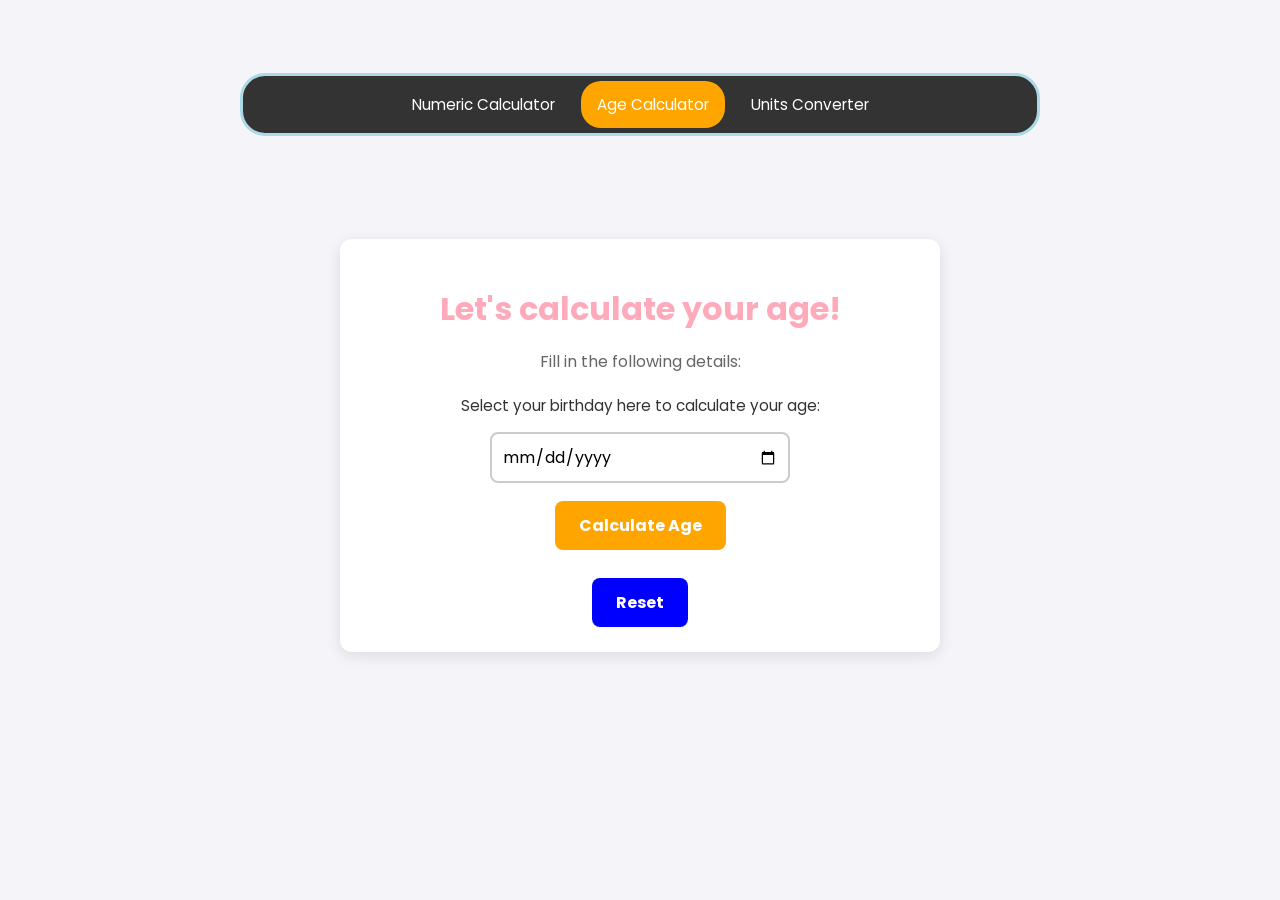
<file: 7. Hari Pojects/index.html>
﻿<!DOCTYPE html>
<html lang="en">
<head>
    <meta charset="UTF-8">
    <meta name="viewport" content="width=device-width, initial-scale=1.0">
    <link rel="stylesheet" href="https://fonts.googleapis.com/css?family=Poppins">
    <title>Age Calculator</title>
    <style>
        * {box-sizing: border-box;}
        body {
            font-family: 'Poppins', sans-serif;
            margin: 0;
            overflow: auto;
            padding: 0;
            background-color: #f4f4f9;
            color: #333;
        }
input[type=reset] {margin-top: 5%; width: inherit;}
        header {
            width: 100%;
            padding: 10px;
        }

        nav {
            max-width: 800px;
            margin: 5% auto;
        }

        ul {
            list-style-type: none;
            margin: 0;
            padding: 0;
            background-color: #333333;
            border-radius: 25px;
            display: flex;
            justify-content: center;
            align-items: center;
            flex-wrap: wrap; /* Allows items to wrap nicely on very small screens */
            border: 2.95pt solid lightblue;
        }

        ul li {
            margin: 5px;
        }

        ul li a {
            display: block;
            color: white;
            text-align: center;
            padding: 12px 16px;
            text-decoration: none;
            border-radius: 20px;
            font-size: 0.95rem;
            transition: background-color 0.3s ease;
        }

        ul li a:hover {
            background-color: orange;
        }

        #age {
            background-color: orange;
        }

        ul:hover #age {
            background-color: #333333;
        }

        #age:hover {background-color: orange;}
        main {
            width: 90%;
            max-width: 600px;
            margin: 30px auto;
            padding: 25px;
            background: white;
            border-radius: 12px;
            box-shadow: 0 4px 15px rgba(0, 0, 0, 0.1);
            text-align: center;
        }

        h1 {
            font-size: clamp(1.5rem, 2.5vw, 2rem); /* Fluid typography */
            color: #fab;
            margin-bottom: 10px;
        }

        h1:hover {
            animation: ani1 3s ease-in-out;
        }

        p {
            font-size: 1rem;
            color: #666;
        }

        form {
            margin-top: 20px;
        }

        label {
            font-size: 0.95rem;
            display: block;
            margin-bottom: 15px;
        }

        input[type="date"] {
            width: 100%;
            max-width: 300px;
            padding: 10px;
            font-family: 'Poppins', sans-serif;
            font-size: 1rem;
            border: 2px solid #ccc;
            border-radius: 8px;
            outline: none;
            transition: border-color 0.3s;
        }

        input[type="date"]:focus {
            border-color: orange;
        }

        button {
            background-color: orange;
            color: white;
            border: none;
            padding: 12px 24px;
            font-family: 'Poppins', sans-serif;
            font-size: 1rem;
            font-weight: bold;
            border-radius: 8px;
            cursor: pointer;
            transition: background-color 0.3s ease;
            margin-top: 18px;
        }
input[type=reset] {background-color: blue;
            color: white;
            border: none;
            padding: 12px 24px;
            font-family: 'Poppins', sans-serif;
            font-size: 1rem;
            font-weight: bold;
            border-radius: 8px; }
        button:hover{
            background-color: #e69500;
        }

        output {
            display: block;
            margin-top: 20px;
            text-align: center;
            font-size: 1.1rem;
            font-weight: bold;
            color: #333;
            letter-spacing: -0.023em;
        }

        @keyframes ani1 {
            10% {
                color: #34567e;
                border-color: #34567f;
            }
            50% {
                color: #fab;
                border-color: transparent;
            }
            100% {
                color: #fab;
                border-color: transparent;
            }
        }

        /* Responsive adjustments for mobile screens */
        @media (max-width: 480px) {
            ul {
                flex-direction: column;
                border-radius: 15px;
                padding: 10px 0;
            }

            ul li {
                width: 90%;
                margin: 2px 0;
            }

            ul li a {
                width: 100%;
            }

            main {
                padding: 15px;
                margin-top: 15px auto;
            }
        }
    </style>
    
    <script>
function ios()  {
event.preventDefault();
consoloe.log("Welcome to world of Calculators! Try calculating your Age, play with numbers using Numeric Calculator, estimate and convert unists and have Fun! Visit us again! See you");}
function st() {
let st = document.getElementById("out");
out.style.display = "none";
const form = document.getElementById("form");
form.reset();}
        function cal() {
            const dateInput = document.getElementById('date_input').value;
            const outputElement = document.getElementById('out');

            if (!dateInput) {
                return;
            }

            const birthDate = new Date(dateInput);
            const today = new Date();

            let years = today.getFullYear() - birthDate.getFullYear();
            let months = today.getMonth() - birthDate.getMonth();
            let days = today.getDate() - birthDate.getDate();

            if (days < 0) {
                months--;
                const lastMonth = new Date(today.getFullYear(), today.getMonth(), 0);
                days += lastMonth.getDate();
            }

            if (months < 0) {
                years--;
                months += 12;
            }

            outputElement.style.display = 'block';
            outputElement.textContent = `You are ${years} years, ${months} months, and ${days} days old.`;
        }
    </script>
</head>
<body>
    <header>
        <nav>
            <ul>
                <li><a href="cal.html#numcal">Numeric Calculator</a></li>
                <li><a id="age" href="#agecal">Age Calculator</a></li>
                <li><a href="unit.html#unitcal">Units Converter</a></li>
            </ul>
        </nav>
    </header>

    <main id="agecal">
        <h1>Let's calculate your age!</h1>
        <p>Fill in the following details:</p>
        <form id="form" onsubmit="cal(); return false;">
            <label for="date_input">
                Select your birthday here to calculate your age:
            </label>
            <input placeholder="Birthday here..."
                type="date" 
                name="date" 
                id="date_input" 
                required>
            <br>
            <button type="submit">
                Calculate Age
            </button><br>
<input type="reset" value="Reset" onclick="st()">
            <output id="out" style="display: none;"></output>
        </form>
    </main>
</body>
</html>
</file>
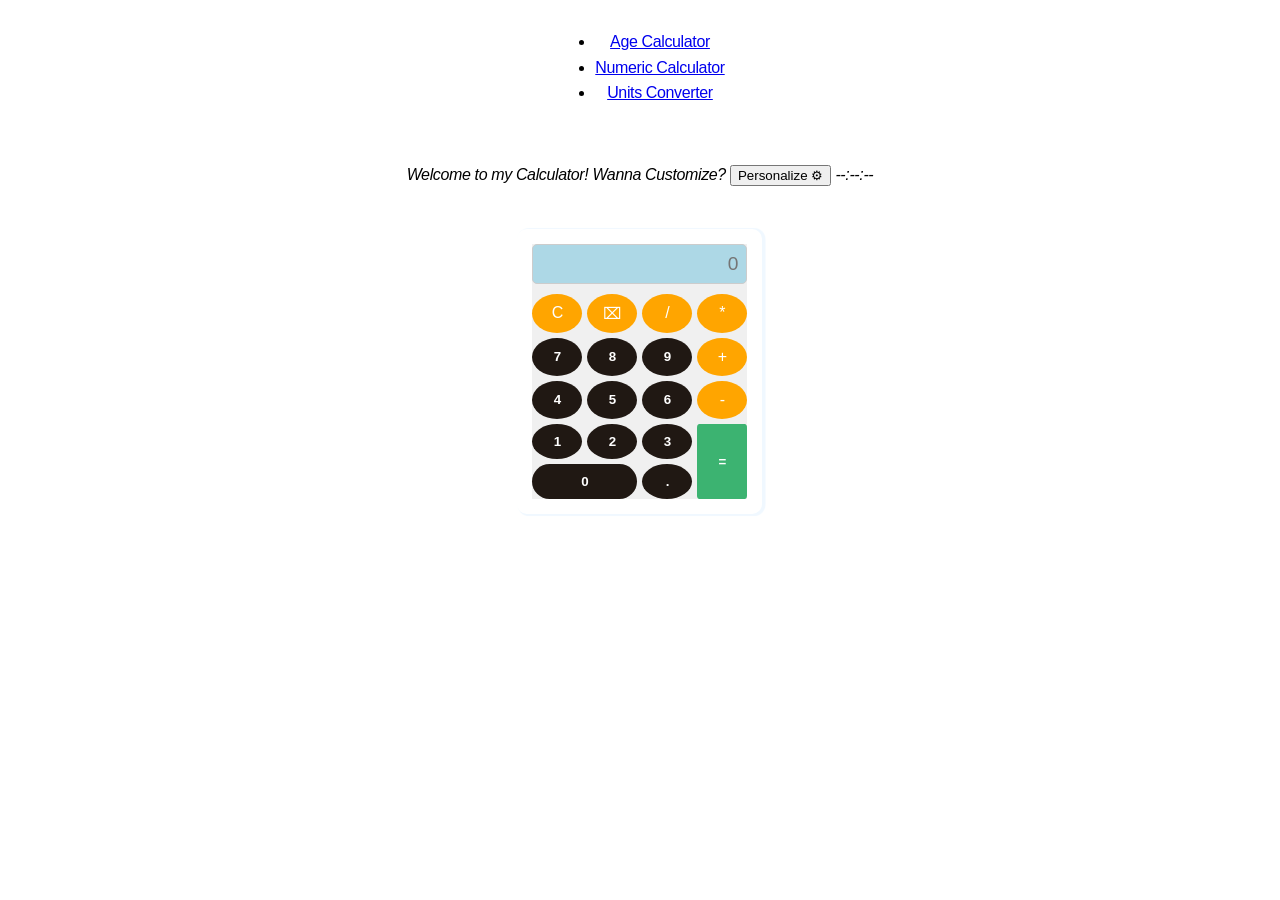
<file: 7. Hari Pojects/cal.html>
﻿<!DOCTYPE html>
<html lang="en-IN">
<head>
<title>Numeric_Calculator</title>
<meta charset="UTF-8">

<style>

body {

text-align: center;
 
font-family: sans-serif, serif;
 
padding: 5px;
 
box-sizing: border-box;
 letter-spacing: -0.023em;
 
font-size: medium;
 
font-weight: normal;

 line-height: 1.6em;
 
 display: flex;
 
justify-content: center;
    
flex-direction: column;
    align-items: center;
    
gap: 24px;
    transition: all 0.3s ease;
}

#cal-container {
    box-shadow: 2px 0.5px 1px 1.5px aliceblue;
    border-radius: 10px;
    padding: 15px;
    display: inline-block;
    transition: all 0.3s ease;
}
#cal {
    display: grid;
    gap: 5px;
    grid-template-columns: repeat(4, 50px);
    font-weight: bold;
    font-size: medium;
    background-color: rgb(240,240,240);
}
#cal > #display {
    grid-column: span 4;
    text-align: right;
    border-radius: 5px;
    padding: 8px;
    font-size: 1.2rem;
    margin-bottom: 5px;
    background-color: lightblue;
    border: 1px solid #ccc;
}
.numbtn {
    border-radius: 80%; 
    padding: 10px; 
    background-color: hsl(25, 25%, 10%);
    color: white;
    font-weight: bold;
    border: none;
    cursor: pointer;
    transition: 0.2s;
}
.numbtn:hover { background-color: pink; }
.numbtn:active { background-color: green; }
.opbtn {
    border-radius: 80%; 
    padding: 10px; 
    font-weight: normal;
    font-size: medium; 
    background-color: orange; 
    color: white;
    border: none;
    cursor: pointer;
}
.opbtn:hover { background-color: #456; }
.opbtn:active { background-color: #56efa4; }

fieldset {
    border: 2px dotted blue;
    border-radius: 10px;
}
form.custom-form {
    text-align: left; 
    border-radius: 5px; 
    border: 0.5px dashed #323635; 
    box-shadow: 0.5px 1px 1.5px 2px pink; 
    margin: 10px; 
    padding: 10px;
}
#ebtn {
    background: mediumseagreen; 
    border-radius: 5%; 
    padding: 10px; 
    color: white; 
    font-weight: bold;
    grid-row: span 2;
    grid-column: 4;
}
#zbtn {
    grid-column: span 2;
    border-radius: 20px;
}
legend { font-weight: normal; color: black; }

input:disabled {
    background-color: gray;
    padding: 5px 15px;
    margin: auto;
    font-weight: bold;
    color: white;
    border: none;
    border-radius: 5px;
}
input[type=reset], input[type=button] {
    background-color: orange;
    padding: 5px 15px;
    margin: auto;
    font-weight: bold;
    border: none;
    border-radius: 5px;
    cursor: pointer;
} 
</style>
<link rel="styesheet
" href="style.css">
</head>
<body oncopy="alert('YOU CANNOT COPY TEXT!');" oncut="alert('YOU CANNOT CUT TEXT!');">

<header>
    <nav>
        <div>
            <ul>
                <li><a href="index.html#agecal">Age Calculator</a></li>
                <li><a href="#numcal" id="age">Numeric Calculator</a></li>
                <li><a href="unit.html#unit_cal">Units Converter</a></li>
            </ul>
        </div>
    </nav>
</header>
<main id="numcal">
    <section>
        <div>
            <p><em>Welcome to my Calculator! Wanna Customize?
            <button type="button" title="Customize?" onclick="toggleSetting()">Personalize &#9881;</button> 
            <time id="time">--:--:--</time></em></p>
        </div>
    </section>
    <br>

    <!-- CALCULATOR UI -->
    <section id="cal-container">
        <div id="cal">
            <input id="display" readonly placeholder="0">
            <button type="button" class="opbtn">C</button>
            <button type="button" class="opbtn">&#8999;</button>
            <button type="button" class="opbtn">/</button>
            <button type="button" class="opbtn">*</button>
            <button type="button" class="numbtn">7</button>
            <button type="button" class="numbtn">8</button>
            <button type="button" class="numbtn">9</button>
            <button type="button" class="opbtn">+</button>
            <button type="button" class="numbtn">4</button>
            <button type="button" class="numbtn">5</button>
            <button type="button" class="numbtn">6</button>
            <button type="button" class="opbtn">-</button>
            <button type="button" class="numbtn">1</button>
            <button type="button" class="numbtn">2</button>
            <button type="button" class="numbtn">3</button>
            <button type="button" id="ebtn" class="numbtn">=</button>
            <button type="button" id="zbtn" class="numbtn">0</button>
            <button type="button" class="numbtn">.</button>
        </div>
    </section>

    <!-- SETTINGS UI -->
    <section id="hidden" style="display: none;">
        <div>
            <h2 style="float: left; text-align: left;">Settings</h2> 
            <i style="float: right; font-style: normal; font-size: large; cursor:pointer; margin-top: 20px;" onclick="back()">&#x2715; Back</i>
            <div style="clear:both;"></div>
        </div>
        <form oninput="sett()" id="form" class="custom-form">
            <fieldset>
                <legend>Buttons Settings</legend>
                <label for="btnbgco">Select buttons' background-color:</label>
                <input type="color" id="btnbgco" value="#1a1a1a"><br><br>
                
                <label for="btntco">Select desired text color:</label>
                <input type="color" id="btntco" value="#ffffff"><br><br>

                <label for="btnthick">Select text thickness:</label>
                <input type="range" min="100" max="900" id="btnthick" value="700">
                <strong id="disthi">700</strong>
                <div><h3 id="disthid">Sample text</h3></div>
            </fieldset> 
            <br>
            <fieldset> 
                <legend>Calculator Settings</legend>
                <div>
                    <label for="calbgco">Calculator background color:</label>
                    <input type="color" id="calbgco" value="#f0f0f0">
                </div>
                <br>
                <label for="calalign">Calculator alignment:</label>
                <select id="calalign">
                    <option value="center" selected>Center</option>
                    <option value="right">Right</option>
                    <option value="left">Left</option>
                </select><br><br>
                
                <input type="reset" id="resetBtn" value="Reset to Default" onclick="setTimeout(sett, 10)">
                <input type="button" id="submitBtn" value="Done" onclick="back()" disabled> 
            </fieldset>
        </form>
    </section>
</main>

<script>
    // --- 1. CALCULATOR MATH LOGIC ---
    const display = document.getElementById("display");
    const buttons = document.querySelectorAll("#cal button");

    buttons.forEach(button => {
        button.addEventListener("click", () => {
            const val = button.innerText;

            if (val === "C") {
                display.value = ""; // Clear
            } else if (val === "⌫") {
                display.value = display.value.slice(0, -1); // Delete last character
            } else if (val === "=") {
                try {
                    // Calculate the math equation
                    if(display.value !== "") {
                        display.value = eval(display.value); 
                    }
                } catch (e) {
                    display.value = "Error";
                }
            } else {
                // Ignore if error is currently showing
                if (display.value === "Error") display.value = ""; 
                display.value += val; // Add number/operator to display
            }
        });
    });

    // --- 2. PERSONALIZATION SETTINGS LOGIC ---
    const submitBtn = document.getElementById("submitBtn");
    const calco = document.getElementById("calbgco");
    const cal_al = document.getElementById("calalign");
    const btnco = document.getElementById("btntco");
    const btnthi = document.getElementById("btnthick");
    const btnthidis = document.getElementById("disthi");
    const btnthidisplay = document.getElementById("disthid");
    const cals = document.getElementById("cal-container");
    const btnbgco = document.getElementById("btnbgco");
    const hid = document.getElementById("hidden");
    const nbtns = document.querySelectorAll(".numbtn"); 

    function sett() {
        // Apply settings to number buttons
        nbtns.forEach(btn => {
            btn.style.backgroundColor = btnbgco.value;
            btn.style.fontWeight = btnthi.value;
            btn.style.color = btnco.value;
        });

        // Update sample text
        btnthidisplay.style.color = btnco.value;
        btnthidisplay.style.fontWeight = btnthi.value;
        btnthidis.innerText = btnthi.value;
        
        // Update calculator background
        document.getElementById("cal").style.backgroundColor = calco.value;
        
        // Handle alignment
        const alignment = cal_al.value;
        if (alignment === "center") {
            document.body.style.alignItems = "center";
        } else if (alignment === "left") {
            document.body.style.alignItems = "flex-start";
        } else if (alignment === "right") {
            document.body.style.alignItems = "flex-end";
        }

        // Enable the done button
        submitBtn.removeAttribute("disabled");
    }

    function toggleSetting() { 
        hid.style.display = "block";
        cals.style.display = "none";
    }

    function back() {
        hid.style.display = "none";
        cals.style.display = "inline-block";
    }
</script>
</body>
</html>
</file>
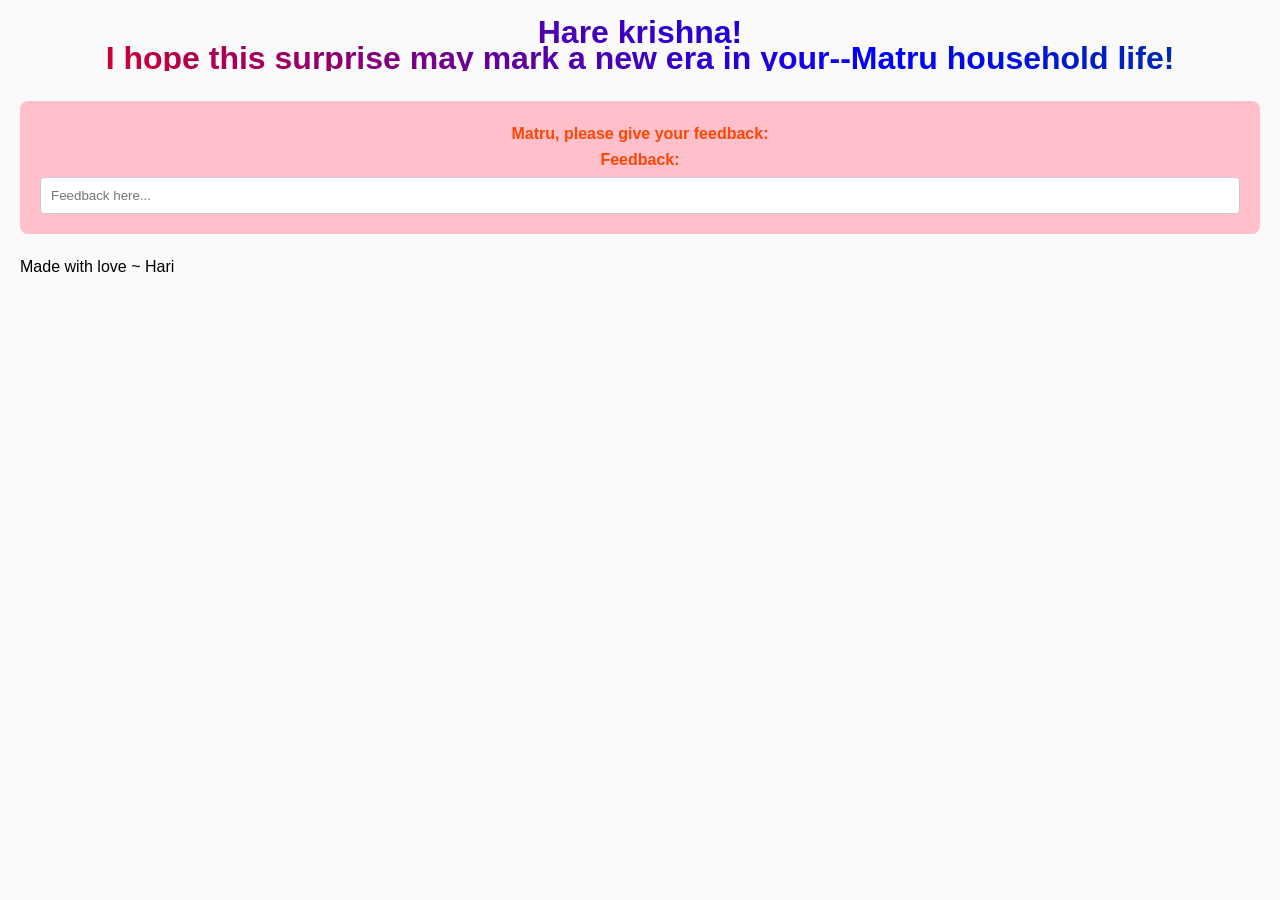
<file: 7. Hari Pojects/era.html>
﻿<!DOCTYPE html>
<html lang="en-IN">
<head>
<title>New Era</title>
<meta name="viewport" content="width=device-width, initial-scale=1.0">
<style>
* {
  margin: 0;
  padding: 0;
  box-sizing: border-box;
}

body {
  font-family: sans-serif;
  line-height: 1.6em;
  font-size: medium;
  padding: 20px;
  background-color: #fafafa;
}

/* Animated Gradient Text */
.cl1 {
  font-size: xx-large;
  font-weight: bold;
  text-align: center;
  margin-bottom: 30px;
  
  /* Gradient setup */
  background: linear-gradient(45deg, red, blue, green, yellow, red);
  background-size: 300% 300%;
  -webkit-background-clip: text;
  background-clip: text;
  color: transparent;
  
  /* Animations applied: Color flowing + Sliding up */
  animation: colorShift 6s ease infinite, slideUp 1s ease-out forwards;
}

textarea {
  width: 100%;
  height: auto;
  resize: none;
}

input {
  width: 100%;
  padding: 10px;
  margin-top: 5px;
  border: 1px solid #ccc;
  border-radius: 4px;
}

input::placeholder {
  opacity: 1;
}

input:focus {
  border: 1px dotted blue;
  outline: none;
}

label {
  cursor: pointer;
  font-size: medium;
}

.cl2 {
  padding: 20px;
  text-align: center;
  background-color: pink;
  color: orangered;
  font-weight: bold;
  border-radius: 8px;
  margin-bottom: 20px;
}

.cl3 {
  display: none;
  background-color: lightblue;
  text-align: center;
  color: #578255;
  padding: 20px;
  border-radius: 8px;
}

/* Keyframes for text color movement */
@keyframes colorShift {
  0% {
    background-position: 0% 50%;
  }
  50% {
    background-position: 100% 50%;
  }
  100% {
    background-position: 0% 50%;
  }
}

/* Keyframes for the entry slide-in */
@keyframes slideUp {
  from {
    opacity: 0;
    transform: translateY(20px);
  }
  to {
    opacity: 1;
    transform: translateY(0);
  }
}
</style>
<script>
function fun() {
  event.preventDefault();
  const b = document.querySelector(".cl3");
  const f = document.querySelector(".cl2");
  f.style.display = "none";
  b.style.display = "block";
}
</script>
</head>
<body>
<main>
  <div class="cl1">
    <p>
      Hare krishna!<br>
      I hope this surprise may mark a new era in your--Matru household life!
    </p>
  </div>
  <div class="cl2">
    <p>Matru, please give your feedback:</p>
    <form oninput="fun()">
      <label for="feed">Feedback:</label><br>
      <input type="text" id="feed" placeholder="Feedback here...">
      <br>
    </form>
  </div>
  <div class="cl3">
    <p>Thanks for your FeedBack, matru!</p><br>
    <em>Feedback Received!</em>
  </div>
</main>
<footer>
  <p>Made with love ~ Hari</p>
</footer>
</body>
</html>
</file>
<file: 7. Hari Pojects/style.css>
﻿ul {
    list-style-type: none;
    margin: 0;
    padding: 0;
    overflow: hidden;
  background-color: #333333;
  border-radius: 25px;
  display: flex;
  justify-content: center;
  align-items: center;
  border: 2.95px solid lightblue;
}
ul li {float: left;}
ul li a {
    display: block;
    color: white;
    text-align: center;
    padding: 14px 16px;
    text-decoration: none;
}
ul li a:hover {background-color: orange;}
#age {background: orange;}
ul:hover #age {background: #333333;}
#age:hover {background: orange;}
nav {margin-bottom: 10%;}
h1 {text-align: center; font-size: large; color: #fab; }
h1:hover {animation: ani1 ease-in-out 3s; }
@keyframes ani1 {
  10% {color: #34567e; border: 2px solid #34567f;}
 20%
nav {width: 100%; max-width: 800px; margin: 20px auto;}
main {width: 90vw; max-width: 600px; margin-top: 1px;}
</file>
